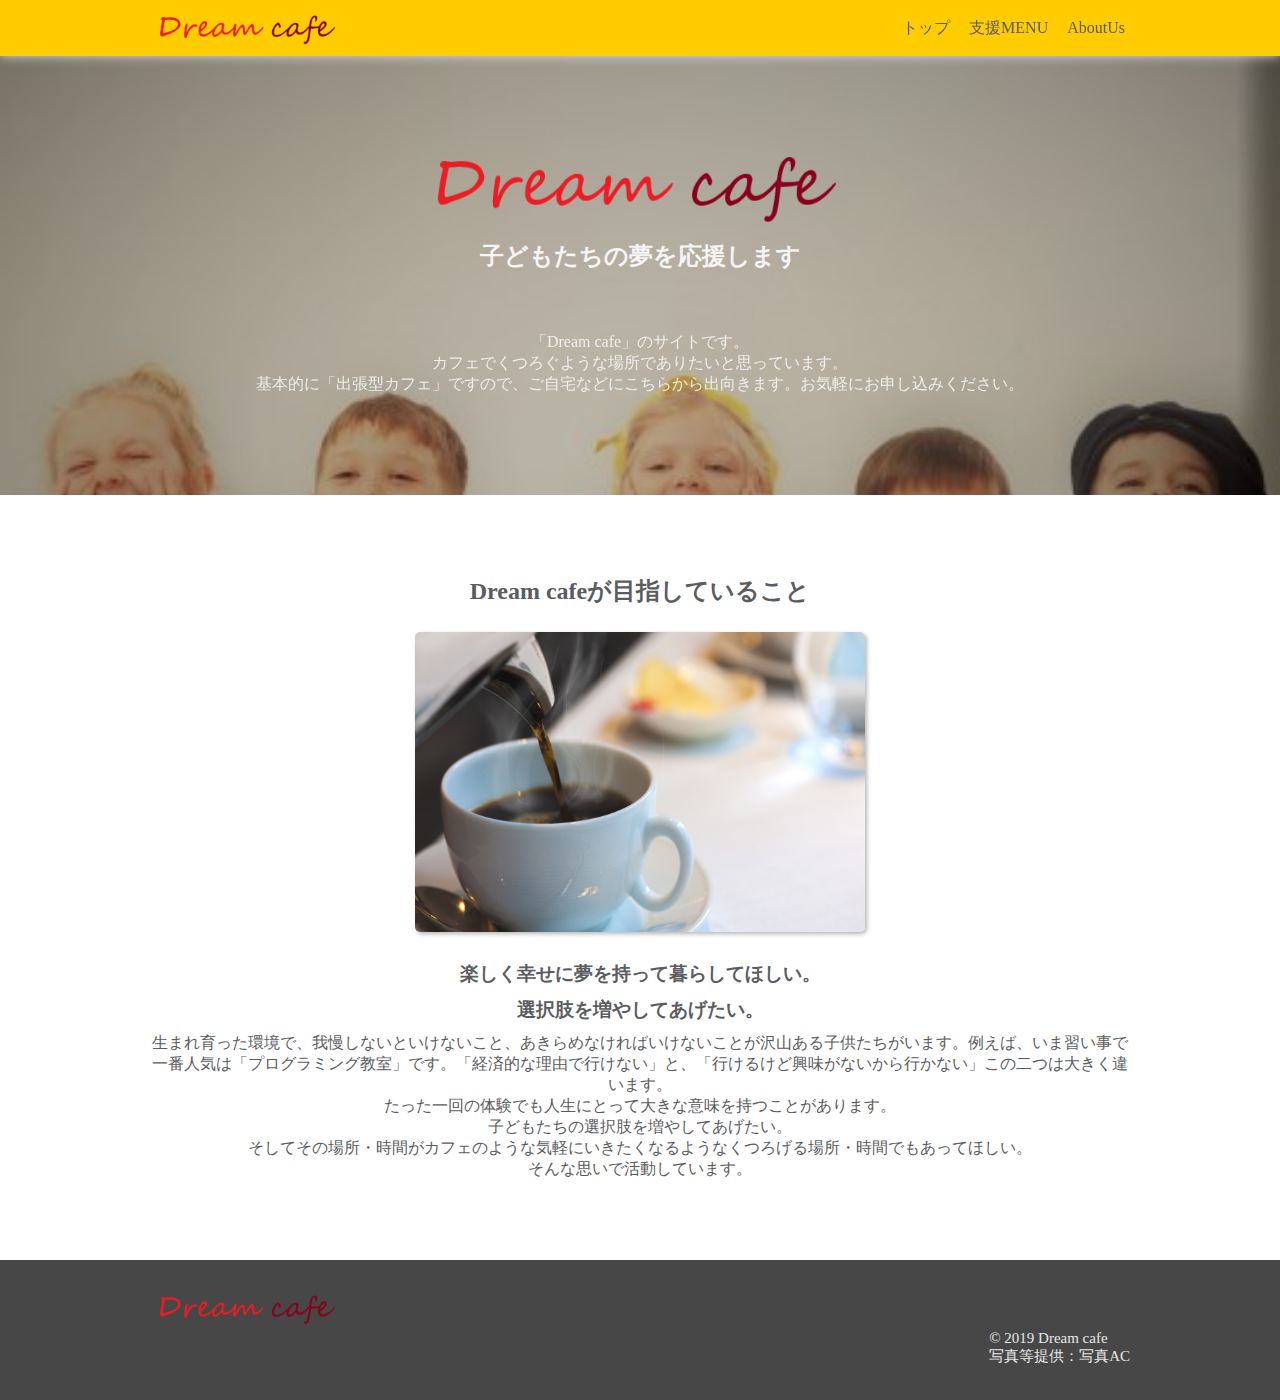
<file: index.html>
<!DOCTYPE html>
<html>
  <head>
    <meta charset="utf-8">
    <meta name="google-site-verification" content="Y7WnoExXNkahXHv5IN_MJKIzXbTG2bGmEzx3EH7Y_r0" />
    <title>Dream cafe | トップページ</title>
    <meta name="viewport" content="width=device-width, initial-scale=1">
    <meta name="description" content="名古屋市を中心に活動しているボランティア団体です。生まれ育った環境に関わらず子どもたちの選択肢を増やす活動をしています。">
    <link rel="shortcut icon" href="logoicon.png">
    <link rel="stylesheet" href="common.css">
    <link rel="stylesheet" href="index.css">
    <link rel="stylesheet" href="responsive.css">
    <meta property="og:title" content="Dream cafe | トップページ">
    <meta property="og:site_name" content="Dream cafe">
    <meta property="og:description" content="名古屋市を中心に活動しているボランティア団体です。生まれ育った環境に関わらず子どもたちの選択肢を増やす活動をしています。">
    <meta property="og:type" content="website">
    <meta property="og:url" content="https://hellodream.github.io/index.html">
   
  </head>
  <body>
    <div class="header">
      <div class="container">
        <div class="header-left">
            <a href="index.html">
          <img class="header-logo" src="logo.png" alt="Dream cafe">
          </a>
        </div>
        <div class="header-right">
          <a href="index.html">トップ</a>
          <a href="menu.html">支援MENU</a>
          <a href="contact.html">AboutUs</a>
        </div>
        <div class="clear"></div>
      </div>
    </div>
    <div class="main-visual">
      <div class="container">
         <img class="main-image1" src="logo.png" alt="logo">
        <h2 class="top-subtitle">子どもたちの夢を応援します</h2>
        <p class="top-text">
          「Dream cafe」のサイトです。
          <br>
            カフェでくつろぐような場所でありたいと思っています。
          <br>
          基本的に「出張型カフェ」ですので、ご自宅などにこちらから出向きます。お気軽にお申し込みください。
        </p>
      </div>
    </div>
    <div class="main">
      <div class="container">
        <h2>Dream cafeが目指していること</h2>
        <img class="main-image" src="cup.jpg" alt="cup">
        <h3>楽しく幸せに夢を持って暮らしてほしい。</h3>
        <h3>選択肢を増やしてあげたい。</h3>
        <p>
        生まれ育った環境で、我慢しないといけないこと、あきらめなければいけないことが沢山ある子供たちがいます。例えば、いま習い事で一番人気は「プログラミング教室」です。「経済的な理由で行けない」と、「行けるけど興味がないから行かない」この二つは大きく違います。
        <br>たった一回の体験でも人生にとって大きな意味を持つことがあります。
      　  <br>子どもたちの選択肢を増やしてあげたい。
　　　　　　 <br>そしてその場所・時間がカフェのような気軽にいきたくなるようなくつろげる場所・時間でもあってほしい。
　　　　　　<br>そんな思いで活動しています。
        </p>
      </div>
    </div>
    <div class="footer">
      <div class="container">
        <div class="footer-left">

          <a href="index.html">
        <img class="header-logo" src="logo.png" alt="Dream cafe"></a>

        </div>
        <div class="footer-right">
          &copy; 2019 Dream cafe
           <br>写真等提供：写真AC
        </div>
        <div class="clear"></div>
      </div>
    </div>
  </body>
</html>
</file>
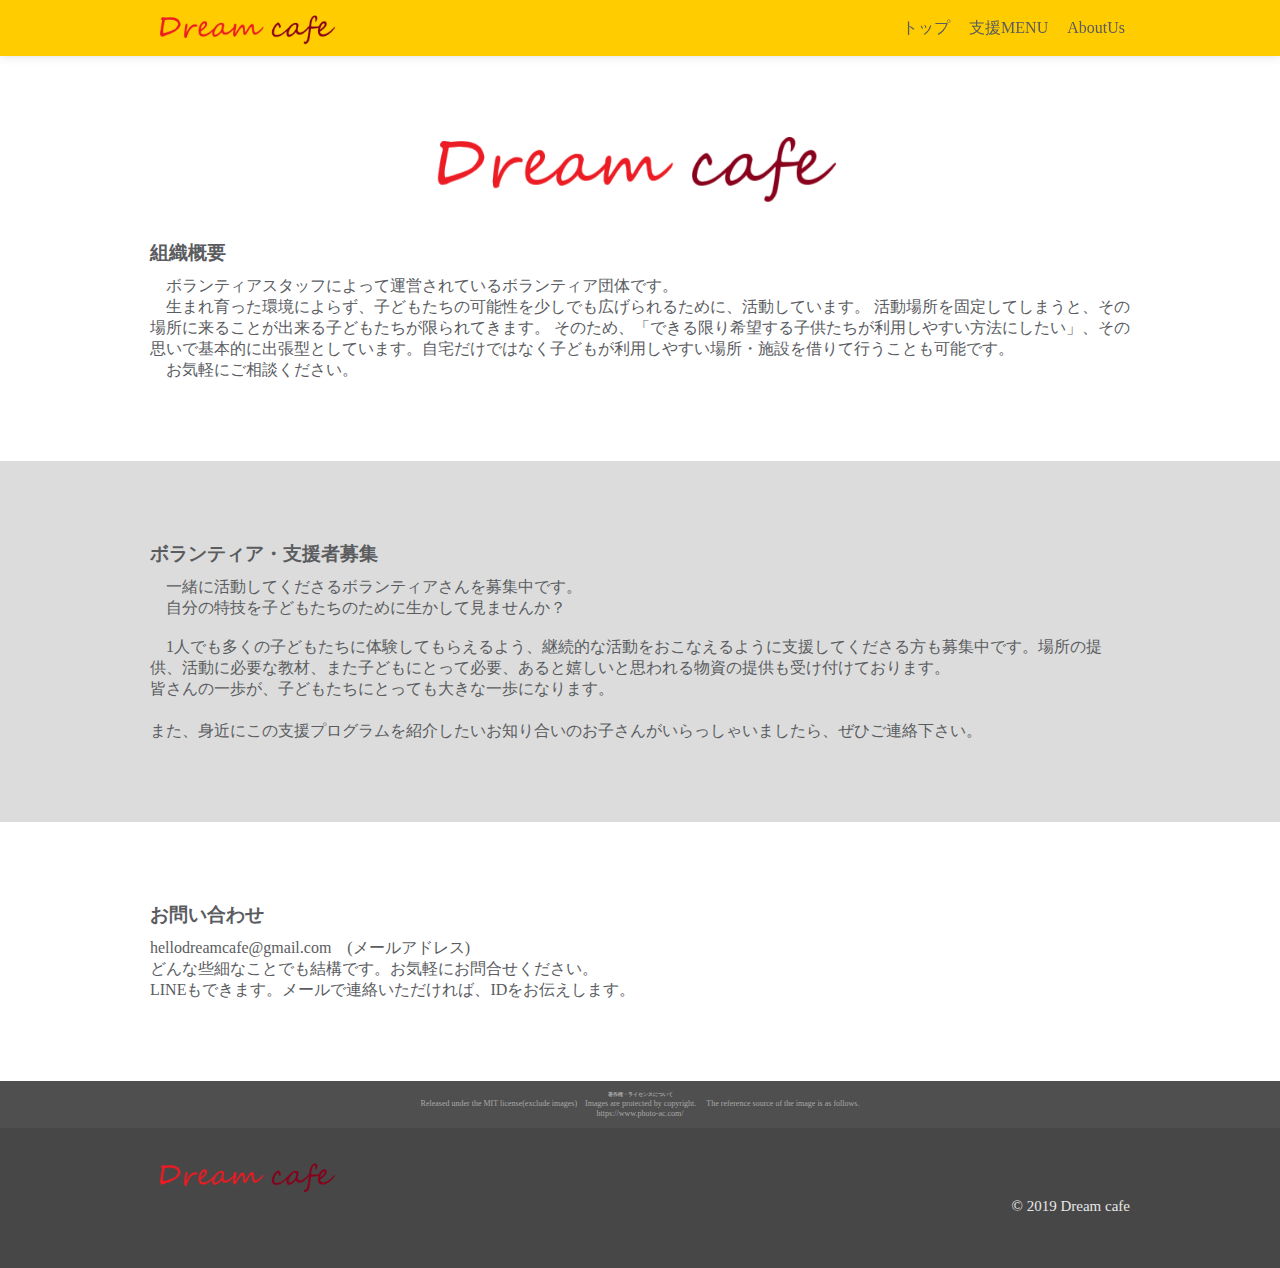
<file: contact.html>
<!DOCTYPE html>
<html>
<head>
  <meta charset="utf-8">
  <title>Dream cafe | 組織概要</title>
  <meta name="viewport" content="width=device-width, initial-scale=1">
  <meta name="description" content="名古屋市を中心に活動しているボランティア団体です。生まれ育った環境に関わらず子どもたちの選択肢を増やす活動をしています。">
  <link rel="stylesheet" href="common.css">
  <link rel="stylesheet" href="contact.css">
  <link rel="stylesheet" href="responsive.css">
  <meta property="og:title" content="Dream cafe | 組織概要">
  <meta property="og:site_name" content="Dream cafe">
  <meta property="og:description" content="名古屋市を中心に活動しているボランティア団体です。生まれ育った環境に関わらず子どもたちの選択肢を増やす活動をしています。">
  <meta property="og:type" content="article">
  <meta property="og:url" content="https://hellodream.github.io/contact.html">

</head>
<body>
  <div class="header">
    <div class="container">
      <div class="header-left">
          <a href="index.html">
        <img class="header-logo" src="logo.png" alt="Dream cafe">
        </a>
      </div>
      <div class="header-right">
        <a href="index.html">トップ</a>
        <a href="menu.html">支援MENU</a>
        <a href="contact.html">AboutUs</a>
      </div>
      <div class="clear"></div>
    </div>
  </div>



  <div class="main0">
      <img class="main-image" src="logo.png" alt="dream cafe">
    <div class="container">

    </div>
  </div>


  <div class="main1">
    <div class="container">
          <h3>組織概要</h3>
      <p>
      　ボランティアスタッフによって運営されているボランティア団体です。
      <br>　生まれ育った環境によらず、子どもたちの可能性を少しでも広げられるために、活動しています。
      活動場所を固定してしまうと、その場所に来ることが出来る子どもたちが限られてきます。
      そのため、「できる限り希望する子供たちが利用しやすい方法にしたい」、その思いで基本的に出張型としています。自宅だけではなく子どもが利用しやすい場所・施設を借りて行うことも可能です。
      <br>　お気軽にご相談ください。　
      </p>
    </div>
  </div>



  <div class="main2">
    <div class="container">

      <h3>ボランティア・支援者募集</h3>
      <p>
      　一緒に活動してくださるボランティアさんを募集中です。
      <br>　自分の特技を子どもたちのために生かして見ませんか？
    　  <br> <br>　1人でも多くの子どもたちに体験してもらえるよう、継続的な活動をおこなえるように支援してくださる方も募集中です。場所の提供、活動に必要な教材、また子どもにとって必要、あると嬉しいと思われる物資の提供も受け付けております。
　　　　　　 <br> 皆さんの一歩が、子どもたちにとっても大きな一歩になります。
　　　　　 <br>　<br> また、身近にこの支援プログラムを紹介したいお知り合いのお子さんがいらっしゃいましたら、ぜひご連絡下さい。
      </p>
    </div>
  </div>

  <div class="main3">
    <div class="container">

      <h3>お問い合わせ</h3>
      <p>  hellodreamcafe@gmail.com　(メールアドレス)
　　　　　　<br>どんな些細なことでも結構です。お気軽にお問合せください。
        <br>LINEもできます。メールで連絡いただければ、IDをお伝えします。
      </p>
    </div>
  </div>

   <div class="main4">
    <div class="container">

      <h6>著作権・ライセンスについて</h6>
      <p>Released under the MIT license(exclude images)　Images are protected by copyright.
　The reference source of the image is as follows.
　<br>https://www.photo-ac.com/  

      </p>
    </div>
  </div>


  <div class="footer">
    <div class="container">
      <div class="footer-left">

        <a href="index.html">
      <img class="header-logo" src="logo.png" alt="Dream cafe"></a>

      </div>
      <div class="footer-right">
        &copy; 2019 Dream cafe
        
      </div>
      <div class="clear"></div>
    </div>
  </div>
</body>
</html>
</file>
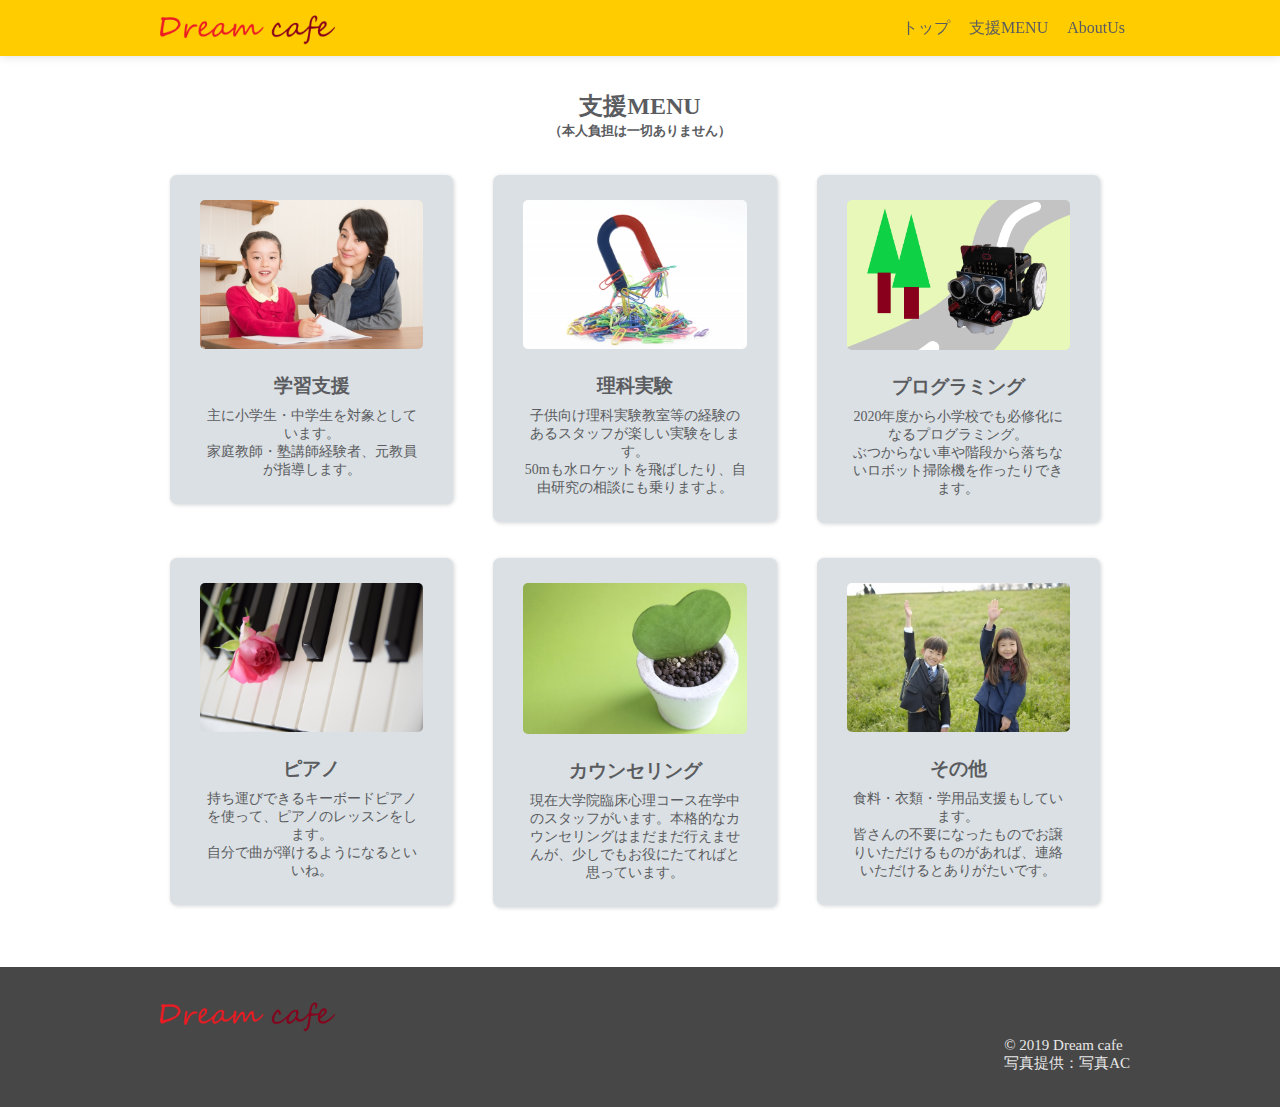
<file: menu.html>
<!DOCTYPE html>
<html>
<head>
  <meta charset="utf-8">
  <title>Dream cafe|メニュー</title>
  <meta name="viewport" content="width=device-width, initial-scale=1">
  <meta name="description" content="名古屋市を中心に活動しているボランティア団体です。生まれ育った環境に関わらず子どもたち選択肢を増やす活動をしています。">
  <link rel="stylesheet" href="common.css">
  <link rel="stylesheet" href="menu.css">
  <link rel="stylesheet" href="responsive.css">
  <meta property="og:title" content="Dream cafe|メニュー">
  <meta property="og:site_name" content="Dream cafe">
  <meta property="og:description" content="名古屋市を中心に活動しているボランティア団体です。生まれ育った環境に関わらず子どもたちの選択肢を増やす活動をしています。">
  <meta property="og:type" content="article">
  <meta property="og:url" content="https://hellodream.github.io/menu.html">
  
</head>

  <body>
    <div class="header">
      <div class="container">
        <div class="header-left">
            <a href="index.html">
          <img class="header-logo" src="logo.png" alt="Dream cafe">
          </a>
        </div>
        <div class="header-right">
          <a href="index.html">トップ</a>
          <a href="menu.html">支援MENU</a>
          <a href="contact.html">AboutUs</a>
        </div>
        <div class="clear"></div>
      </div>
    </div>
    <div class="menu">
      <div class="container">
        <h2>支援MENU</h2>
        <h5>（本人負担は一切ありません）</h5>
        <div class="menu-card-wrapper">
          <div class="menu-card">
            <div class="menu-card-inner">
                <a href="mstudy.html">
              <img class="menu-image" src="study.jpg" alt="学習支援"></a>
              <h3 class="menu-title">学習支援</h3>
              <p class="menu-text">
              主に小学生・中学生を対象としています。
                <br>家庭教師・塾講師経験者、元教員が指導します。
              </p>
            </div>
          </div>
          <div class="menu-card">
            <div class="menu-card-inner">
                <a href="mscience.html">
              <img class="menu-image" src="science.jpg" alt="理科実験"></a>
              <h3 class="menu-title">理科実験</h3>
              <p class="menu-text">
                子供向け理科実験教室等の経験のあるスタッフが楽しい実験をします。
                <br>
                50mも水ロケットを飛ばしたり、自由研究の相談にも乗りますよ。
              </p>
            </div>
          </div>
          <div class="menu-card">
            <div class="menu-card-inner">
                <a href="mprogram.html">
              <img class="menu-image" src="robotcar0.png" alt="プログラミング"></a>
            <h3 class="menu-title">プログラミング</h3>
            <p class="menu-text">
            2020年度から小学校でも必修化になるプログラミング。
              <br>
              ぶつからない車や階段から落ちないロボット掃除機を作ったりできます。
            </p>
            </div>
          </div>
          <div class="menu-card">
            <div class="menu-card-inner">
              <img class="menu-image" src="piano.jpg" alt="ピアノ">
              <h3 class="menu-title">ピアノ</h3>
              <p class="menu-text">
              持ち運びできるキーボードピアノを使って、ピアノのレッスンをします。
                <br>
                自分で曲が弾けるようになるといいね。
              </p>
            </div>
          </div>
          <div class="menu-card">
            <div class="menu-card-inner">
              <img class="menu-image" src="heart.jpg" alt="カウンセリング">
              <h3 class="menu-title">カウンセリング</h3>
              <p class="menu-text">
                現在大学院臨床心理コース在学中のスタッフがいます。本格的なカウンセリングはまだまだ行えませんが、少しでもお役にたてればと思っています。
              </p>
            </div>
          </div>
          <div class="menu-card">
            <div class="menu-card-inner">
              <img class="menu-image" src="sonota.jpg" alt="その他">
              <h3 class="menu-title">その他</h3>
              <p class="menu-text">食料・衣類・学用品支援もしています。
                <br>
                皆さんの不要になったものでお譲りいただけるものがあれば、連絡いただけるとありがたいです。
              </p>
            </div>
          </div>
        </div>
      </div>
    </div>
    <div class="footer">
      <div class="container">
        <div class="footer-left">

          <a href="index.html">
        <img class="header-logo" src="logo.png" alt="Dream cafe"></a>

        </div>
        <div class="footer-right">
          &copy; 2019 Dream cafe
           <br>写真提供：写真AC
        </div>
        <div class="clear"></div>
      </div>
    </div>
  </body>
</html>
</file>
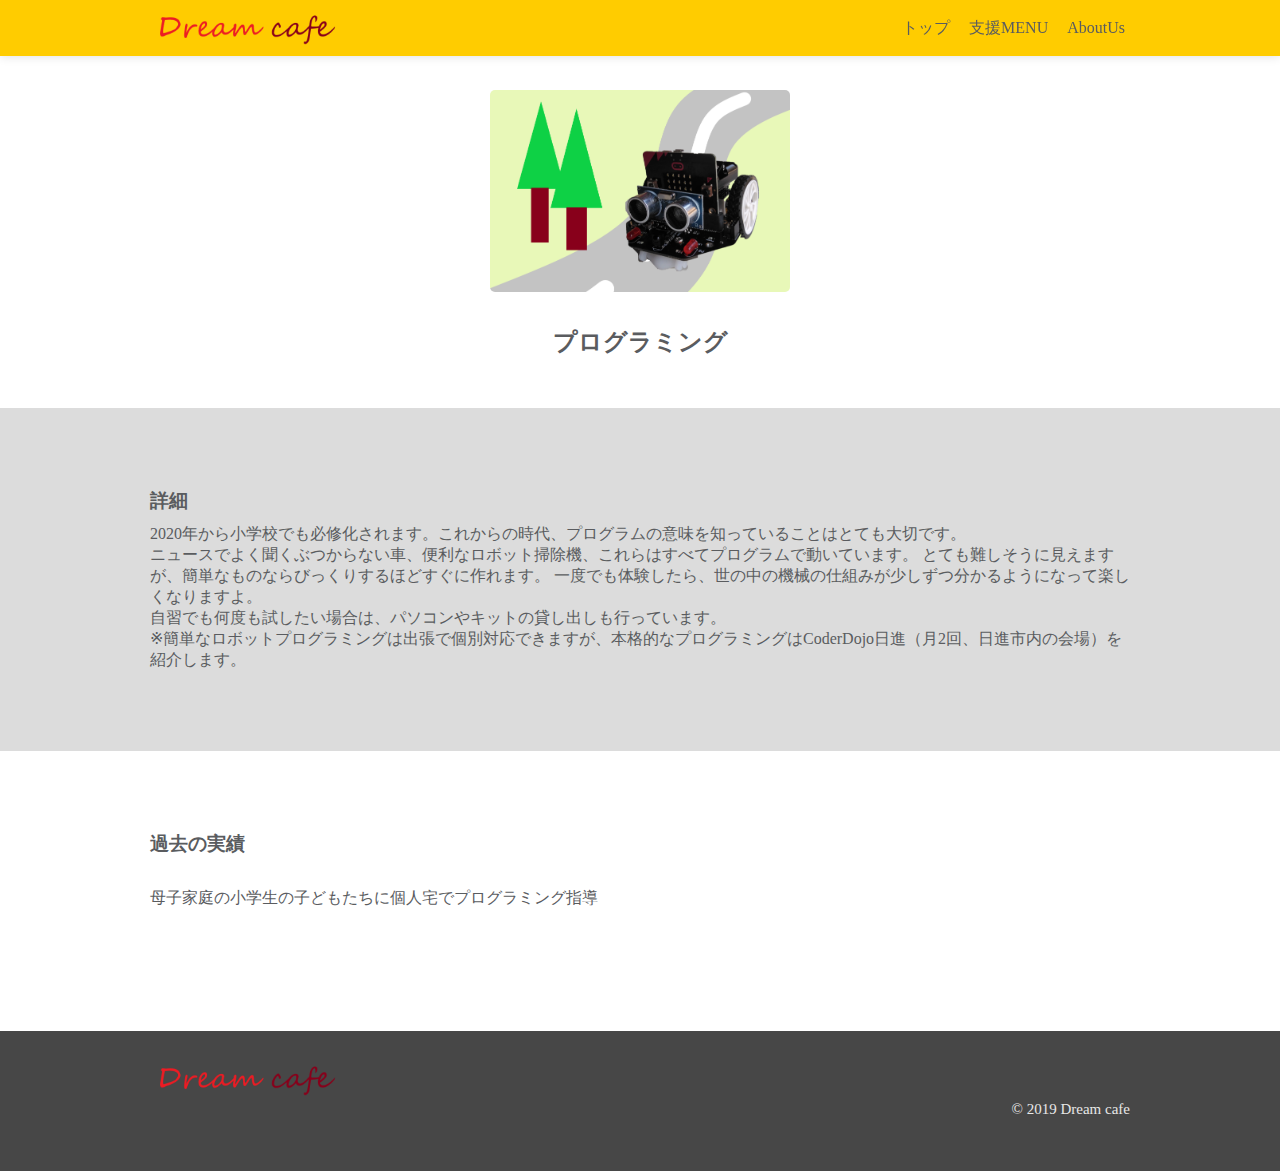
<file: mprogram.html>
<!DOCTYPE html>
<html>
<head>
  <meta charset="utf-8">
  <title>Dream cafe | プログラミング</title>
  <meta name="viewport" content="width=device-width, initial-scale=1">
  <meta name="description" content="名古屋市を中心に活動しているボランティア団体です。生まれ育った環境に関わらず子どもたちの選択肢を増やす活動をしています。">
  <link rel="stylesheet" href="common.css">
  <link rel="stylesheet" href="mscience.css">
  <link rel="stylesheet" href="responsive.css">
  <meta property="og:title" content="Dream cafe | プログラミング">
  <meta property="og:site_name" content="Dream cafe">
  <meta property="og:description" content="名古屋市を中心に活動しているボランティア団体です。生まれ育った環境に関わらず子どもたちの選択肢を増やす活動をしています。">
  <meta property="og:type" content="article">
  <meta property="og:url" content="https://hellodream.github.io/contact.html">

</head>
<body>
  <div class="header">
    <div class="container">
      <div class="header-left">
          <a href="index.html">
        <img class="header-logo" src="logo.png" alt="Dream cafe">
        </a>
      </div>
      <div class="header-right">
        <a href="index.html">トップ</a>
        <a href="menu.html">支援MENU</a>
        <a href="contact.html">AboutUs</a>
      </div>
      <div class="clear"></div>
    </div>
  </div>



  <div class="main0">
      <img class="main-image" src="robotcar0.png" alt="science">
    <div class="container">

    </div>
  </div>


  <div class="main1">
    <div class="container">
          <h2>プログラミング</h2>
      <p>
      </p>
    </div>
  </div>



  <div class="main2">
    <div class="container">

      <h3>詳細</h3>
      <p>

    2020年から小学校でも必修化されます。これからの時代、プログラムの意味を知っていることはとても大切です。
        <br>ニュースでよく聞くぶつからない車、便利なロボット掃除機、これらはすべてプログラムで動いています。
とても難しそうに見えますが、簡単なものならびっくりするほどすぐに作れます。
一度でも体験したら、世の中の機械の仕組みが少しずつ分かるようになって楽しくなりますよ。
      <br>自習でも何度も試したい場合は、パソコンやキットの貸し出しも行っています。
  <br>※簡単なロボットプログラミングは出張で個別対応できますが、本格的なプログラミングはCoderDojo日進（月2回、日進市内の会場）を紹介します。

      </p>
    </div>
  </div>

  <div class="main3">
    <div class="container">

      <h3>過去の実績</h3>
      <p>
　　　　<br>母子家庭の小学生の子どもたちに個人宅でプログラミング指導
　　　　<br>
　　　　<br>
　　　　<br>
      </p>
    </div>
  </div>




  <div class="footer">
    <div class="container">
      <div class="footer-left">

        <a href="index.html">
      <img class="header-logo" src="logo.png" alt="Dream cafe"></a>

      </div>
      <div class="footer-right">
        &copy; 2019 Dream cafe

      </div>
      <div class="clear"></div>
    </div>
  </div>
</body>
</html>
</file>
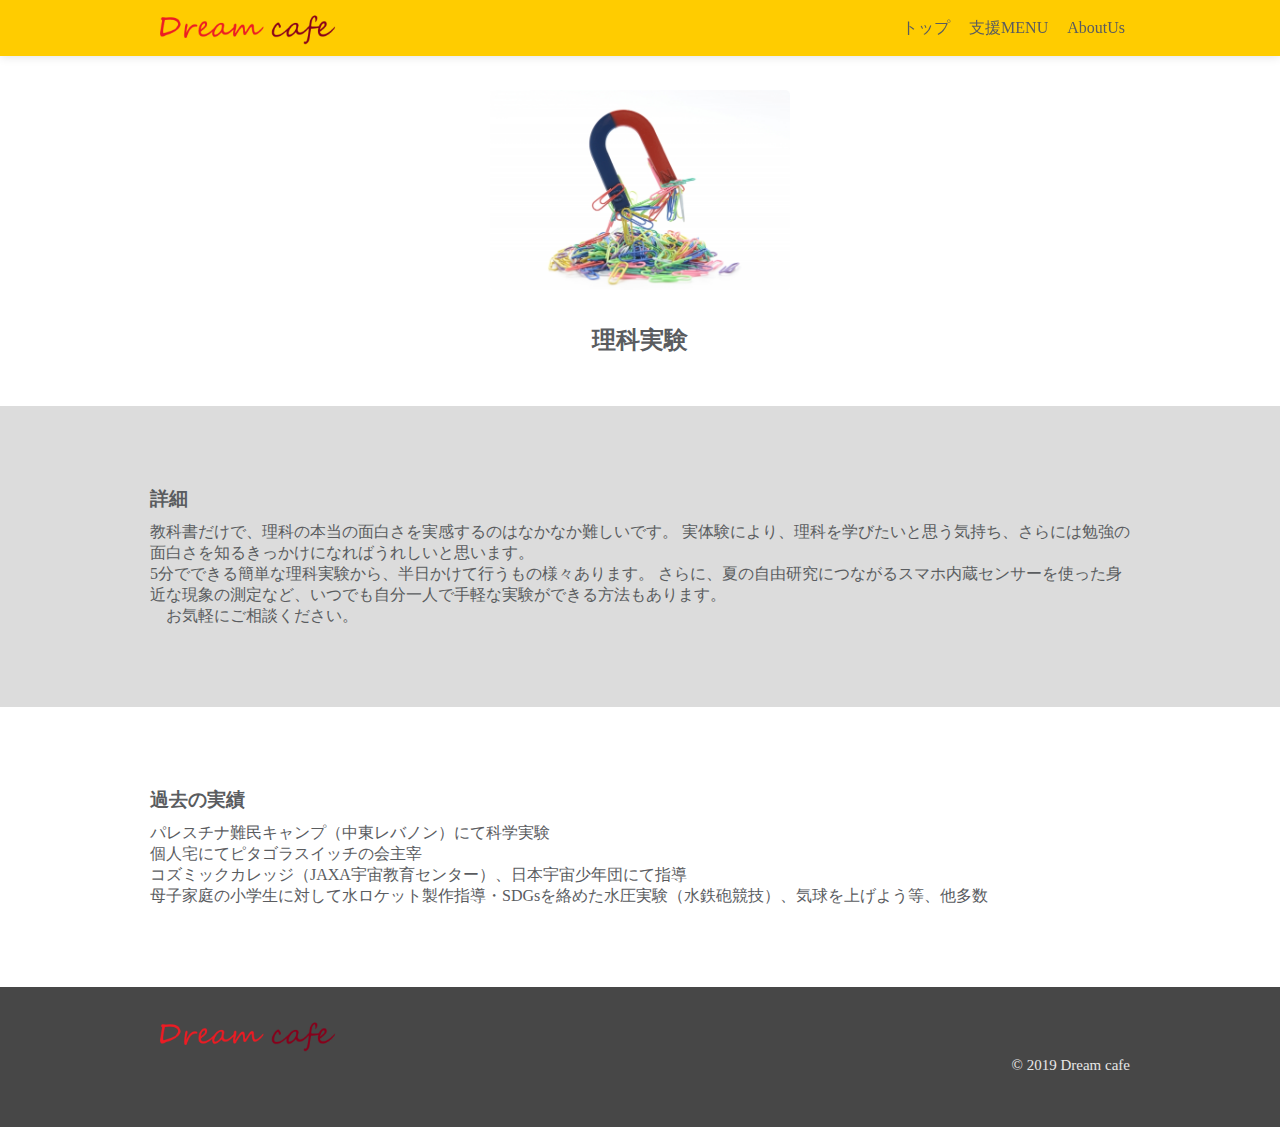
<file: mscience.html>
<!DOCTYPE html>
<html>
<head>
  <meta charset="utf-8">
  <title>Dream cafe | 理科実験</title>
  <meta name="viewport" content="width=device-width, initial-scale=1">
  <meta name="description" content="名古屋市を中心に活動しているボランティア団体です。生まれ育った環境に関わらず子どもたちの選択肢を増やす活動をしています。">
  <link rel="stylesheet" href="common.css">
  <link rel="stylesheet" href="mscience.css">
  <link rel="stylesheet" href="responsive.css">
  <meta property="og:title" content="Dream cafe | 理科実験">
  <meta property="og:site_name" content="Dream cafe">
  <meta property="og:description" content="名古屋市を中心に活動しているボランティア団体です。生まれ育った環境に関わらず子どもたちの選択肢を増やす活動をしています。">
  <meta property="og:type" content="article">
  <meta property="og:url" content="https://hellodream.github.io/contact.html">

</head>
<body>
  <div class="header">
    <div class="container">
      <div class="header-left">
          <a href="index.html">
        <img class="header-logo" src="logo.png" alt="Dream cafe">
        </a>
      </div>
      <div class="header-right">
        <a href="index.html">トップ</a>
        <a href="menu.html">支援MENU</a>
        <a href="contact.html">AboutUs</a>
      </div>
      <div class="clear"></div>
    </div>
  </div>



  <div class="main0">
      <img class="main-image" src="science.jpg" alt="science">
    <div class="container">

    </div>
  </div>


  <div class="main1">
    <div class="container">
          <h2>理科実験</h2>
      <p>
      </p>
    </div>
  </div>



  <div class="main2">
    <div class="container">

      <h3>詳細</h3>
      <p>

    教科書だけで、理科の本当の面白さを実感するのはなかなか難しいです。
      実体験により、理科を学びたいと思う気持ち、さらには勉強の面白さを知るきっかけになればうれしいと思います。
        <br>5分でできる簡単な理科実験から、半日かけて行うもの様々あります。
        さらに、夏の自由研究につながるスマホ内蔵センサーを使った身近な現象の測定など、いつでも自分一人で手軽な実験ができる方法もあります。
      <br>　お気軽にご相談ください。　


      </p>
    </div>
  </div>

  <div class="main3">
    <div class="container">

      <h3>過去の実績</h3>
      <p>パレスチナ難民キャンプ（中東レバノン）にて科学実験
　　　　　　　<br>個人宅にてピタゴラスイッチの会主宰
　　  　<br>コズミックカレッジ（JAXA宇宙教育センター）、日本宇宙少年団にて指導
　     <br>母子家庭の小学生に対して水ロケット製作指導・SDGsを絡めた水圧実験（水鉄砲競技）、気球を上げよう等、他多数
　　　　<br>
      </p>
    </div>
  </div>



  <div class="footer">
    <div class="container">
      <div class="footer-left">

        <a href="index.html">
      <img class="header-logo" src="logo.png" alt="Dream cafe"></a>

      </div>
      <div class="footer-right">
        &copy; 2019 Dream cafe

      </div>
      <div class="clear"></div>
    </div>
  </div>
</body>
</html>
</file>
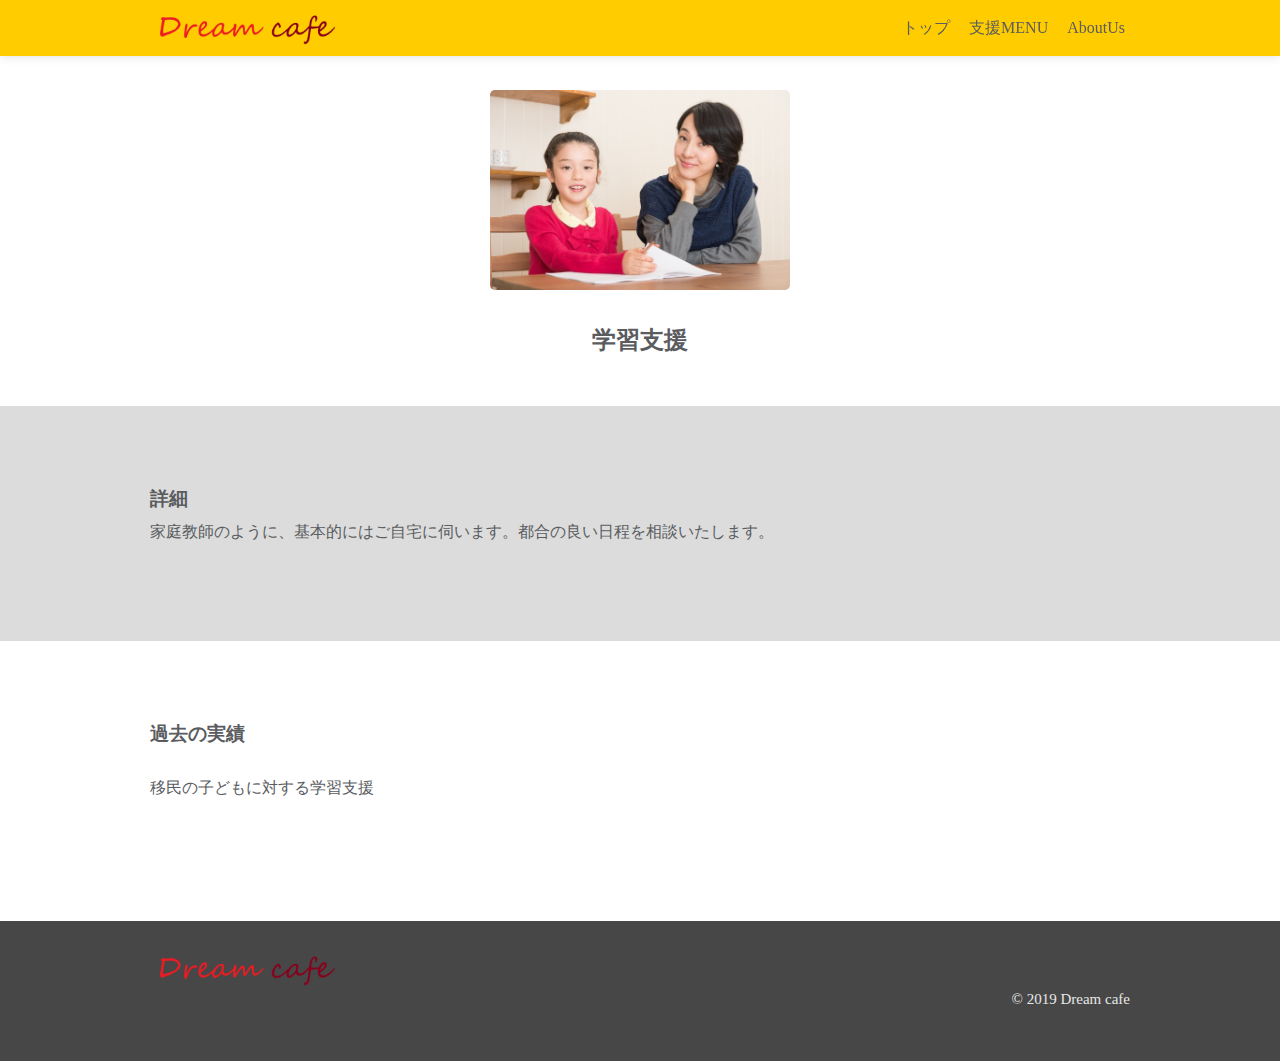
<file: mstudy.html>
<!DOCTYPE html>
<html>
<head>
  <meta charset="utf-8">
  <title>Dream cafe | 学習支援</title>
  <meta name="viewport" content="width=device-width, initial-scale=1">
  <meta name="description" content="名古屋市を中心に活動しているボランティア団体です。生まれ育った環境に関わらず子どもたちの選択肢を増やす活動をしています。">
  <link rel="stylesheet" href="common.css">
  <link rel="stylesheet" href="mscience.css">
  <link rel="stylesheet" href="responsive.css">
  <meta property="og:title" content="Dream cafe | 学習支援">
  <meta property="og:site_name" content="Dream cafe">
  <meta property="og:description" content="名古屋市を中心に活動しているボランティア団体です。生まれ育った環境に関わらず子どもたちの選択肢を増やす活動をしています。">
  <meta property="og:type" content="article">
  <meta property="og:url" content="https://hellodream.github.io/menu.html">

</head>
<body>
  <div class="header">
    <div class="container">
      <div class="header-left">
          <a href="index.html">
        <img class="header-logo" src="logo.png" alt="Dream cafe">
        </a>
      </div>
      <div class="header-right">
        <a href="index.html">トップ</a>
        <a href="menu.html">支援MENU</a>
        <a href="contact.html">AboutUs</a>
      </div>
      <div class="clear"></div>
    </div>
  </div>



  <div class="main0">
      <img class="main-image" src="study.jpg" alt="science">
    <div class="container">

    </div>
  </div>


  <div class="main1">
    <div class="container">
          <h2>学習支援</h2>
      <p>
      </p>
    </div>
  </div>



  <div class="main2">
    <div class="container">

      <h3>詳細</h3>
      <p>家庭教師のように、基本的にはご自宅に伺います。都合の良い日程を相談いたします。


        <br>


      <br>


      </p>
    </div>
  </div>

  <div class="main3">
    <div class="container">

      <h3>過去の実績</h3>
      <p>
　　　　<br>移民の子どもに対する学習支援
　　　　<br>
　　　　<br>
　　　　<br>
      </p>
    </div>
  </div>




  <div class="footer">
    <div class="container">
      <div class="footer-left">

        <a href="index.html">
      <img class="header-logo" src="logo.png" alt="Dream cafe"></a>

      </div>
      <div class="footer-right">
        &copy; 2019 Dream cafe

      </div>
      <div class="clear"></div>
    </div>
  </div>
</body>
</html>
</file>
<file: common.css>
@charset "utf-8";
* {
  margin: 0;
  padding: 0;
  font-family :Georgia ;
}
.container {
  max-width: 980px;
  padding: 0 30px;
  margin-left: auto;
  margin-right: auto;
}
.header {
  height: 56px;
  width: 100%;
  box-shadow: 0 0 10px #dddddd;
  background-color: #FFCC00;
  position: fixed;
  top: 0;
}
.header-left {
  float: left;
}
.header-right {
  float: right;
}
.clear{
  clear: both;
}
.header-logo {
  height: 40px;
  margin-top: 8px;
}
.header-right a {
  text-decoration: none;
  line-height: 56px;
  color: #5a5c5f;
  margin-left: 5px;
  font-size: 16px;
  padding: 16px 5px;
}
.header-right a:hover {
  background-color: #d8f9ae;
  transition: background-color 0.2s;
}
.footer {
  height: 120px;
  background-color: #474747;
  color: #e8e8e8;
  padding-top: 20px;
}
.footer-left {
  float: left;
}
.footer-right {
  float: right;
  font-size: 15px;
  padding-top: 50px;
}
.footer-left p {
  margin-bottom: 8px;
}
</file>
<file: index.css>
@charset "utf-8";
.main-visual {
  padding-top: 140px;
  padding-bottom: 100px;
  background-image: url("main.jpg");
  background-size: cover;
  color: #f5f5f5;
  text-align: center;
}
.top-title {
  font-size: 64px;
  margin-bottom: 10px;
}
.top-subtitle {
  font-size: 24px;
  margin-bottom: 60px;
}
.top-text {
  opacity: 0.9;
}

.main-image1 {
  width: 450px;
  margin-bottom: 5px;
  }
.main {
  padding: 80px 0;
  color: #5a5c5f;
  text-align: center;
}
.main h2 {
  margin-bottom: 25px;
}
.main-image {
  width: 450px;
  margin-bottom: 25px;
  box-shadow: 2px 2px 4px #b7b7b7;
  border-radius: 5px;
}
.main h3 {
  margin-bottom: 10px;
}
</file>
<file: responsive.css>
@charset "utf-8";
@media (max-width: 1024px) {
  .main-visual {
    padding-top: 120px;
    padding-bottom: 80px;
  }
  .top-title {
    font-size: 60px;
  }
  .menu-card {
    width: 50%;
  }
}
@media (max-width: 670px) {
  .header-left {
    display: none;
  }
  .header-right {
    float: none;
    text-align: center;
  }
  .header-right a {
    font-size: 14px;
  }
  .main {
    padding: 60px 0;
  }
  .main-image1 {
    width: 280px;
  }
  .main-image {
    width: 280px;
  }
  .main1 p {
    font-size: 13px;
  }
  .main2 p {
    font-size: 13px;
  }
  .main3 p {
    font-size: 13px;
  }
  .footer-right {
    padding-top: 20px;
    font-size: 8px;
  }
  .menu-card {
    width: 100%;
  }
  
 
}
</file>
<file: contact.css>
@charset "utf-8";


.main0 {
  padding: 120px 0px 0px 0px;
  color: #5a5c5f;
  text-align: center;

}

.main-image {
  width: 450px;
  margin-bottom: 25px;
  float: center;
  border-radius: 5px;
}

.main1 {
  padding: 0px 0 80px 0;
  color: #5a5c5f;
  text-align: left;
}


.main1 h3 {
  margin-bottom: 10px;
  text-align: left;
}


.main2 {
  padding: 80px 0;
  color: #5a5c5f;
  text-align: left;
}




.main2 {
  padding: 80px 0;
  color: #5a5c5f;
  text-align: left;
  background-color:#DCDCDC;

}

.main2 h3 {
  margin-bottom: 10px;
  text-align: left;
}

.main3 {
  padding: 80px 0;
  color: #5a5c5f;
  text-align: left;
}


.main3 h3 {
  margin-bottom: 10px;
  text-align: left;
}

.main4 {
  padding: 10px 0;
  color: #A8A8A8;
  text-align: center;
  background-color:#4F4F4F;
  font-size: 8px;
}


.main4 h6 {
  margin-bottom: 0px;
  text-align: center;
}
</file>
<file: menu.css>
@charset "utf-8";
.menu {
  padding: 90px 0 60px;
  color: #5a5c5f;
  text-align: center;
}
.menu-card {
  width: 33%;
  margin-top: 35px;
}
.menu-card-inner {
  padding: 25px 30px;
  background-color: #dbe0e4;
  border-radius: 7px;
  box-shadow: 1px 1px 4px #d2d4d6;
  text-align: center;
  margin: 0 20px;
}
.menu-image {
  width: 100%;
  margin-bottom: 20px;
  border-radius: 5px;
}
.menu-title {
  margin-bottom: 8px;
}
.menu-text {
  font-size: 14px;
}
.menu-card-wrapper {
  display: flex;
  flex-wrap: wrap;
}
</file>
<file: mscience.css>
@charset "utf-8";

.main0 {
  padding: 90px 0px 0px 0px;
  color: #5a5c5f;
  text-align: center;

}

.main-image {
  width: 300px;
  margin-bottom: 0px;
  float: center;
  border-radius: 5px;
}



.main1 {
  padding:30px 0 50px 0;
  color: #5a5c5f;
  text-align: center;

}


.main1 h3 {
  margin-bottom: 10px;
  text-align: left;
}


.main2 {
  padding: 80px 0;
  color: #5a5c5f;
  text-align: left;
}




.main2 {
  padding: 80px 0;
  color: #5a5c5f;
  text-align: left;
  background-color:#DCDCDC;

}

.main2 h3 {
  margin-bottom: 10px;
  text-align: left;
}

.main3 {
  padding: 80px 0;
  color: #5a5c5f;
  text-align: left;
}


.main3 h3 {
  margin-bottom: 10px;
  text-align: left;
}

.main4 {
  padding: 10px 0;
  color: #A8A8A8;
  text-align: center;
  background-color:#4F4F4F;
  font-size: 8px;
}


.main4 h6 {
  margin-bottom: 0px;
  text-align: center;
}
</file>
